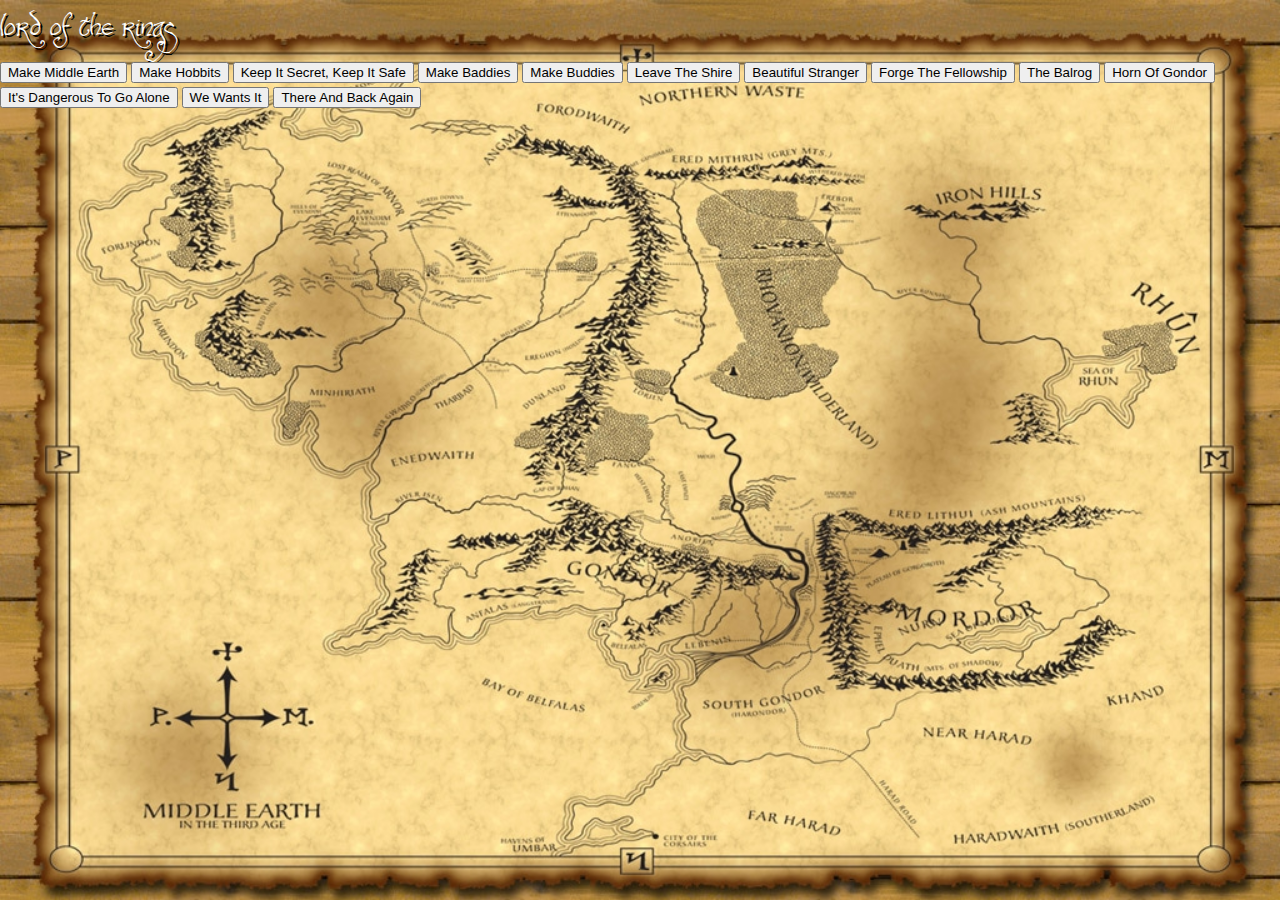
<file: LOTR/index.html>
<!DOCTYPE html>
<html>
<head>
  <meta charset="utf-8">
  <title>The Fellowship of the Ring</title>
  <link rel="stylesheet" href="style.css">
  <script src="http://code.jquery.com/jquery-3.5.1.min.js" integrity="sha256-9/aliU8dGd2tb6OSsuzixeV4y/faTqgFtohetphbbj0=" crossorigin="anonymous"></script>

</head>
<body>
  <div class="">
    <h1>Lord Of The Rings</h1>

    <button id="1">Make Middle Earth</button>
    <button id="2">Make Hobbits</button>
    <button id="3">Keep It Secret, Keep It Safe</button>
    <button id="4">Make Baddies</button>
    <button id="5">Make Buddies</button>
    <button id="6">Leave The Shire</button>
    <button id="7">Beautiful Stranger</button>
    <button id="8">Forge The Fellowship</button>
    <button id="9">The Balrog</button>
    <button id="10">Horn Of Gondor</button>
    <button id="11">It's Dangerous To Go Alone</button>
    <button id="12">We Wants It</button>
    <button id="13">There And Back Again</button>
  </div>
  <script src="fellowship.js"></script>

</body>
<!-- <audio id="" src="./media/hobbit_theme.mp3" autoplay </audio> -->

</html>
</file>
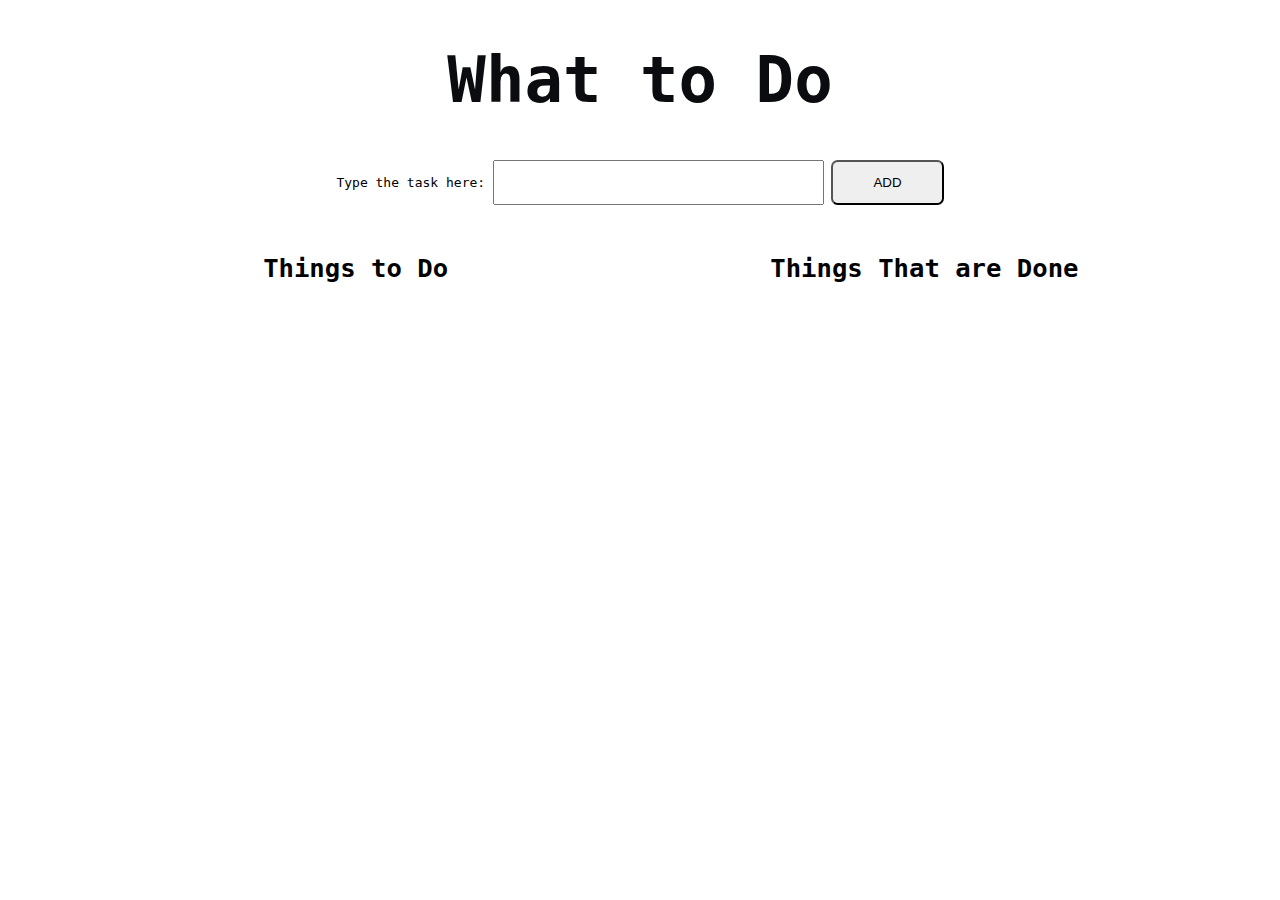
<file: ToDoApp/index.html>
<!DOCTYPE html>
<html lang="en" dir="ltr">
  <head>
    <meta charset="utf-8">

    <title>To Do App</title>
    <!--     CSS stylesheet -->
    <link rel="stylesheet" href="style.css">
    <!--     remember, jQuery must come first -->
    <script
  src="https://code.jquery.com/jquery-3.3.1.min.js"
  integrity="sha256-FgpCb/KJQlLNfOu91ta32o/NMZxltwRo8QtmkMRdAu8="
  crossorigin="anonymous"></script>
    <!--     now your code -->
    <script src="app.js" charset="utf-8"></script>
  </head>
  <body>

    <div id="container">
      <h1>What to Do</h1>
      <div id="input-container">

        <!--         input and input button -->

        <label for="input-box">Type the task here:</label>
        <input type="text" name="input-box" value="" id="input-box">
        <button type="submit" form="task" value="submit" name="button" id="submit">ADD</button>
      </div>

      <!--       Container for both lists -->
      <div id="lists">

        <!--         left list, things added should have a class of `to-do-item` to get the css -->
        <div id="to-do-list">
          <h2>Things to Do</h2>
          <ul id="todolist"></ul>

        </div>

        <!--         right list, things added should have a class of `completed` -->
        <div id="completed">
          <h2>Things That are Done</h2>
          <ul id ="completedlist"></ul>


        </div>
      </div>
    </div>
  </body>
</html>
</file>
<file: LOTR/style.css>
html, body {
    height: 100%;
    width: 100%;
    margin: 0 0 0 0;
  }
  
  
  @font-face {
    font-family: Bilbo;
    src: url(bilboregular.ttf);
  }
  
  @font-face {
    font-family: BilboBold;
    src: url(bilbobold.ttf);
  }
  
  body {
    top: 0;
    left: 0;
    background-image:url(middle-earth.jpg);
    background-size: cover;
    background-repeat: no-repeat;
    font-family: BilboBold, Copperplate, "Copperplate Gothic Light", fantasy;
    text-transform: lowercase;
    color: white;
    text-shadow: 2px 2px #000000;
  }
  
  .overlay {
    position: absolute;
    top: 0;
    left: 0;
    width: 100%;
    height: 117%;
    background-color: rgba(0,0,0,0.3); /*dim the background*/
  }
  
  section {
    font-weight: bold;
    position: absolute;
    height: 100%;
    width: 100%;
  }
  
  article {
    position: absolute;
    width: 28%;
    transition: all, .5s, ease;
  }
  
  article li {
    font-size: 1.6em;
  }
  
  article:hover {
    text-shadow: 2px 2px 8px black;
  }
  /* The Shire */
  article:nth-child(1) {
    top: 35%;
    left: 21%;
  }
  
  /* Rivendell */
  article:nth-child(2) {
    left: 47%;
    top: 34%;
  }
  
  /* Mordor */
  article:nth-child(3) {
    left: 71%;
    top: 81%;
    /*background: url(../images/eye_of_sauron.png) no-repeat;*/*/
    background-position: 0em;
    background-size: 7em;
    height: 25%;
  }
  
  article:nth-child(3) h1:hover {
    transition-property: all;
    transition-duration: 1.5s;
    transition-timing-function: ease-out;
    color:black;
    text-shadow: 2px 2px 1px red;
  }
  
  h1 {
    font-size: 2.5em;
    margin: 0 0 0 0;
  }
  
  ul {
    margin: 0 0 0 0;
    text-shadow: 1px 1px #000000;
  }
  
  .magic-imbued-jewelry {
    border-radius: 50%;
    border: 0.14em solid gold;
    width: 0.4em;
    height: 0.4em;
    display: inline-block;
    margin: auto;
  }
  
  
  /*aside {
    display: inline-block;
  }*/
  
  
  
  
  /*===========================================================*/
  /* Responsive Layout Keeps Locales Correctly Oriented on Map */
  /*===========================================================*/
  @media (max-width: 1050px) {
    html, body {
      font-size: 0.75em;
    }
  
    /* The Shire */
    article:nth-child(1) {
      top: 30%;
      left: 25%;
    }
  
    /* Rivendell */
    article:nth-child(2) {
      left: 47%;
      top: 27%;
    }
  
    /* Mordor */
    article:nth-child(3) {
      left: 71%;
      top: 66%;
    }
  
  
  @media (max-width: 850px) {
  
    /* The Shire */
    article:nth-child(1) {
      top: 165px;
      left: 210px;
    }
  
    /* Rivendell */
    article:nth-child(2) {
      left: 400px;
      top: 160px;
    }
  
    /* Mordor */
    article:nth-child(3) {
      left: 600px;
      top: 385px;
    }
  
  }
</file>
<file: ToDoApp/style.css>
/* Import some fonts */
@import url('https://fonts.googleapis.com/css?family=Dosis|Nunito');

/* add color variables */
:root {
  --candy-pink: #E7717D;
  --grey-ice-blue: #C2CAD0;
  --total-black: #0B0C10;
  --aqua-strike: #66FCF1;
  --calm-teal: #45A29E;
}


/* center the container and imply margins */
#container {
  width: 90%;
  margin: auto;
}

/* make the div with the id lists into a flex container */
#lists {
  display: flex;
  justify-content: space-around;
}

/* General style and a little bit responsive text  */
body {
  text-align: center;
  font-family: monospace;
}

h1 {
  font-size: 5vw;
  color: var(--total-black);
}

h2{
  font-size: 2vw;
}

/* Modernize buttons and input */

button {
  margin-bottom: 1em;
  padding: 1em 3em;
  border-radius: .5em;
}

button:focus {
  outline:0;
  animation: rotate-center 0.6s ease-in-out both;
}

input {
  width: 300px;
  padding: 1em;
}

input:focus {
  outline: none;
  background: var(--grey-ice-blue);
}

#lists button:hover, button:hover {
  background: rgba(100, 100, 100, .2);
}

#lists button:focus {
  outline:0;
  animation: jello-horizontal 0.9s both;
}

#lists button {
  background: inherit;
  border: 2px solid rgba(255,255,255, .5);
  color: rgba(255,255,255, .5);
}


/* make list containers flex */
#to-do-list,  #completed {
  display: flex;
  flex-direction: column;
  flex-basis: 40%;
  margin: 1em;
}

/* style list items, common styles */
.to-do-item, .done-item {
  margin: .5em;
  border-radius: 1em;
  animation: zoom-in .3s cubic-bezier(0.470, 0.000, 0.745, 0.715) both;
  box-shadow: 2px 2px 4px gray;
}

/* Style list item specific to done-item */
.to-do-item {
  background:var(--calm-teal);
}

/* Style list item specific to done-item */
.done-item {
  background: var(--candy-pink);
}


/* New item animation */
@keyframes zoom-in {
  0% {
    transform: scale(1.1)
  }
  100% {
    transform: scale(1)
  }
}

/* Spin Add button */
/* ----------------------------------------------
 * Generated by Animista on 2018-6-11 20:46:27
 * w: http://animista.net, t: @cssanimista
 * ---------------------------------------------- */

/**
 * ----------------------------------------
 * animation rotate-center
 * ----------------------------------------
 */
@-webkit-keyframes rotate-center {
  0% {
    -webkit-transform: rotate(0);
            transform: rotate(0);
  }
  100% {
    -webkit-transform: rotate(360deg);
            transform: rotate(360deg);
  }
}
@keyframes rotate-center {
  0% {
    -webkit-transform: rotate(0);
            transform: rotate(0);
  }
  100% {
    -webkit-transform: rotate(360deg);
            transform: rotate(360deg);
  }
}


/* Jello animate bthe items buttons */
/* ----------------------------------------------
 * Generated by Animista on 2018-6-11 20:51:13
 * w: http://animista.net, t: @cssanimista
 * ---------------------------------------------- */

/**
 * ----------------------------------------
 * animation jello-horizontal
 * ----------------------------------------
 */
@-webkit-keyframes jello-horizontal {
  0% {
    -webkit-transform: scale3d(1, 1, 1);
            transform: scale3d(1, 1, 1);
  }
  30% {
    -webkit-transform: scale3d(1.25, 0.75, 1);
            transform: scale3d(1.25, 0.75, 1);
  }
  40% {
    -webkit-transform: scale3d(0.75, 1.25, 1);
            transform: scale3d(0.75, 1.25, 1);
  }
  50% {
    -webkit-transform: scale3d(1.15, 0.85, 1);
            transform: scale3d(1.15, 0.85, 1);
  }
  65% {
    -webkit-transform: scale3d(0.95, 1.05, 1);
            transform: scale3d(0.95, 1.05, 1);
  }
  75% {
    -webkit-transform: scale3d(1.05, 0.95, 1);
            transform: scale3d(1.05, 0.95, 1);
  }
  100% {
    -webkit-transform: scale3d(1, 1, 1);
            transform: scale3d(1, 1, 1);
  }
}
@keyframes jello-horizontal {
  0% {
    -webkit-transform: scale3d(1, 1, 1);
            transform: scale3d(1, 1, 1);
  }
  30% {
    -webkit-transform: scale3d(1.25, 0.75, 1);
            transform: scale3d(1.25, 0.75, 1);
  }
  40% {
    -webkit-transform: scale3d(0.75, 1.25, 1);
            transform: scale3d(0.75, 1.25, 1);
  }
  50% {
    -webkit-transform: scale3d(1.15, 0.85, 1);
            transform: scale3d(1.15, 0.85, 1);
  }
  65% {
    -webkit-transform: scale3d(0.95, 1.05, 1);
            transform: scale3d(0.95, 1.05, 1);
  }
  75% {
    -webkit-transform: scale3d(1.05, 0.95, 1);
            transform: scale3d(1.05, 0.95, 1);
  }
  100% {
    -webkit-transform: scale3d(1, 1, 1);
            transform: scale3d(1, 1, 1);
  }
}
</file>
